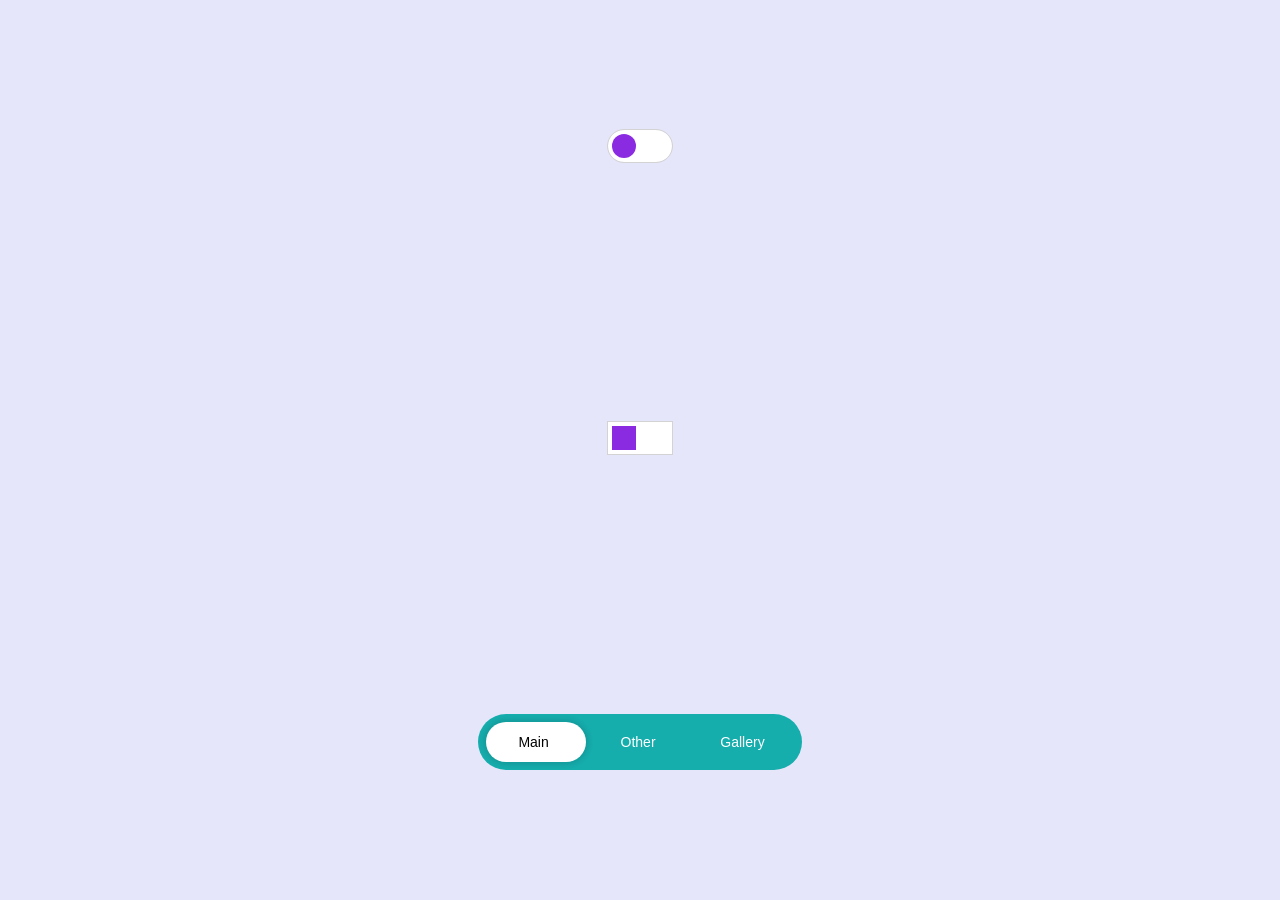
<file: ui/67a62e67e1378/index.htm>
<!DOCTYPE html>
<html lang="en">
<head>
    <meta charset="UTF-8">
    <meta name="viewport" content="width=device-width, initial-scale=1.0">
    <title>Document</title>
    <style>
        :root{
            --bg: lavender;
            --primary: blueviolet;
            --btn-bg: #fff;
        }

        *{
            box-sizing: border-box;
            margin: 0;
            padding: 0;
        }

        body{
            display: grid;
            place-items: center;
            min-height: 100vh;
            background-color: var(--bg);
            transition: .5s ease;
        }

        .btn{
            appearance: none;
            width: 64px;
            height: 32px;
            background-color: var(--btn-bg);
            border-radius: 20px;
            position: relative;
            padding: 4px;
            cursor: pointer;
            outline: 1px solid lightgray;
        }

        .btn::after{
            content: "";
            position: absolute;
            left: 4px;
            width: 24px;
            aspect-ratio: 1;
            background-color: var(--primary);
            border-radius: 50%;
            transition: .25s ease;
        }

        .btn:checked::after{
            left: 36px;
        }
        
        .btn:checked{
        }
        

        .square{
            border-radius: 0;
        }
        
        .square::after{
            border-radius: 0;
        }

        :root:has(.btn:checked){
            --bg: #555;
            --primary: #ccc;
            --btn-bg: #333;
        }

        a{
            text-decoration: none;
            color: inherit;
        }

        nav{
            background-color: rgb(22, 173, 173);
            padding: 8px;
            color: #fff;
            border-radius: 28px;
            font-family: Arial, Helvetica, sans-serif;
        }
        
        .nav-btn{
            font-size: 14px;
            display: inline-block;
            padding: 12px 0;
            width: 100px;
            text-align: center;
            border-radius: 24px;
            transition: .35s ease;
            position: relative;
            z-index: 1;
            cursor: pointer;
        }

        .indicator{
            position: absolute;
            width: 100px;
            height: 40px;
            border-radius: 28px;
            background-color: #fff;
            transform: translateX(0px);
            box-shadow: 0 0 5px 3px rgba(0,0,0,0.1);
            transition: .25s ease;
        }
        
        .nav-btn input{
            appearance: none;
        }
        
        .nav-btn:has(input:checked){
            color: #000;
        }       
        
        nav:has(#nav2:checked) .indicator{
            transform: translateX(104px);
        }       
        nav:has(#nav3:checked) .indicator{
            transform: translateX(208px);
        }       
    </style>
</head>
<body>
    <input type="checkbox" class="btn">
    
    <input type="checkbox" class="square btn">

    <nav>
        <div class="indicator"></div>
        <label for="nav1" class="nav-btn active">Main
            <input type="radio" name="active-btn" id="nav1" checked>
        </label>
        <label for="nav2" class="nav-btn">Other
            <input type="radio" name="active-btn" id="nav2">
        </label>
        <label for="nav3" class="nav-btn">Gallery
            <input type="radio" name="active-btn" id="nav3">
        </label>
    </nav>
</body>
</html>
</file>
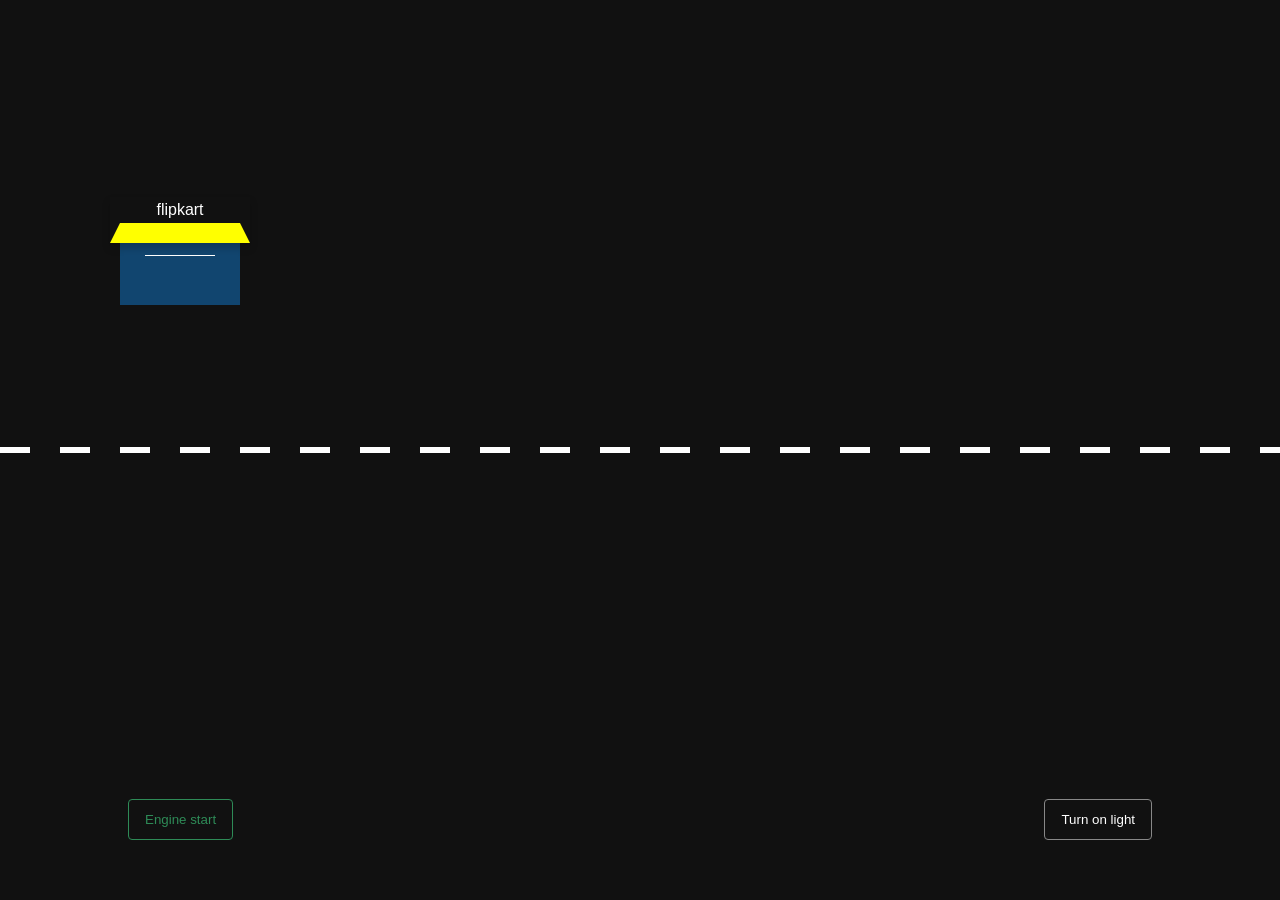
<file: ui/67a6377fd2258/index.htm>
<!DOCTYPE html>
<html lang="en">

<head>
    <meta charset="UTF-8">
    <meta name="viewport" content="width=device-width, initial-scale=1.0">
    <title>Truck animation</title>
    <link rel="stylesheet" href="style.css">
</head>

<body>
    <div class="track"></div>
    <div class="container3d">
        <div class="store">
            <div class="name">flipkart</div>
            <div class="door"></div>
            <div class="package"></div>
        </div>
    </div>
    <div class="truck">
        <div class="back"></div>
        <div class="join"></div>
        <div class="front">
            <div class="light l"></div>
            <div class="light r"></div>
        </div>
    </div>
    <div class="controls">
        <input type="checkbox" class="cb" id="engine">
        <!-- <input type="checkbox" class="cb" id="door"> -->
        <input type="checkbox" class="cb" id="light">
    </div>
</body>

</html>
</file>
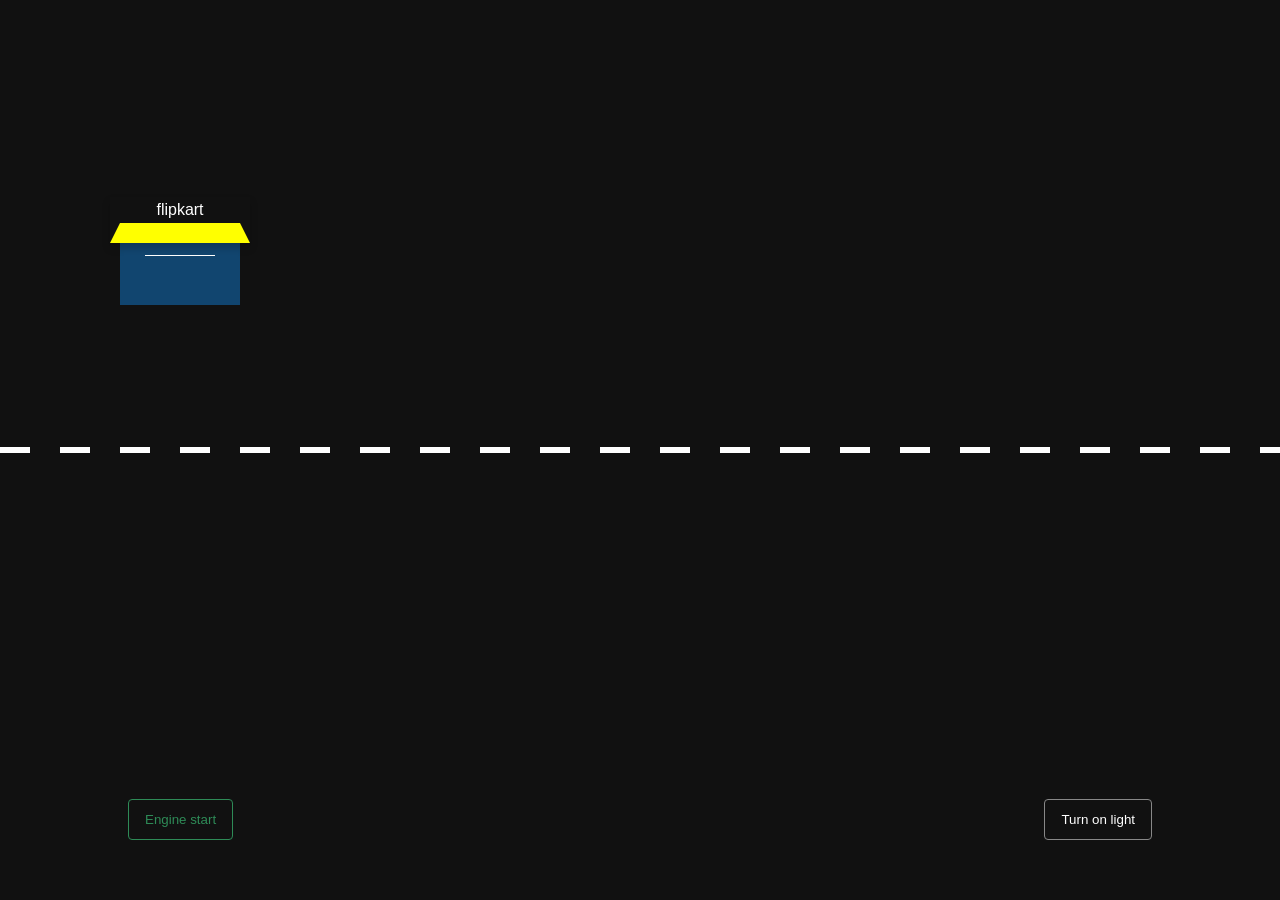
<file: ui/67a6377fd2258/index.html>
<!DOCTYPE html>
<html lang="en">

<head>
    <meta charset="UTF-8">
    <meta name="viewport" content="width=device-width, initial-scale=1.0">
    <title>Truck animation</title>
    <link rel="stylesheet" href="./style.css">
</head>

<body>
    <div class="track"></div>
    <div class="container3d">
        <div class="store">
            <div class="name">flipkart</div>
            <div class="door"></div>
            <div class="package"></div>
        </div>
    </div>
    <div class="truck">
        <div class="back"></div>
        <div class="join"></div>
        <div class="front">
            <div class="light l"></div>
            <div class="light r"></div>
        </div>
    </div>
    <div class="controls">
        <input type="checkbox" class="cb" id="engine">
        <!-- <input type="checkbox" class="cb" id="door"> -->
        <input type="checkbox" class="cb" id="light">
    </div>
</body>

</html>
</file>
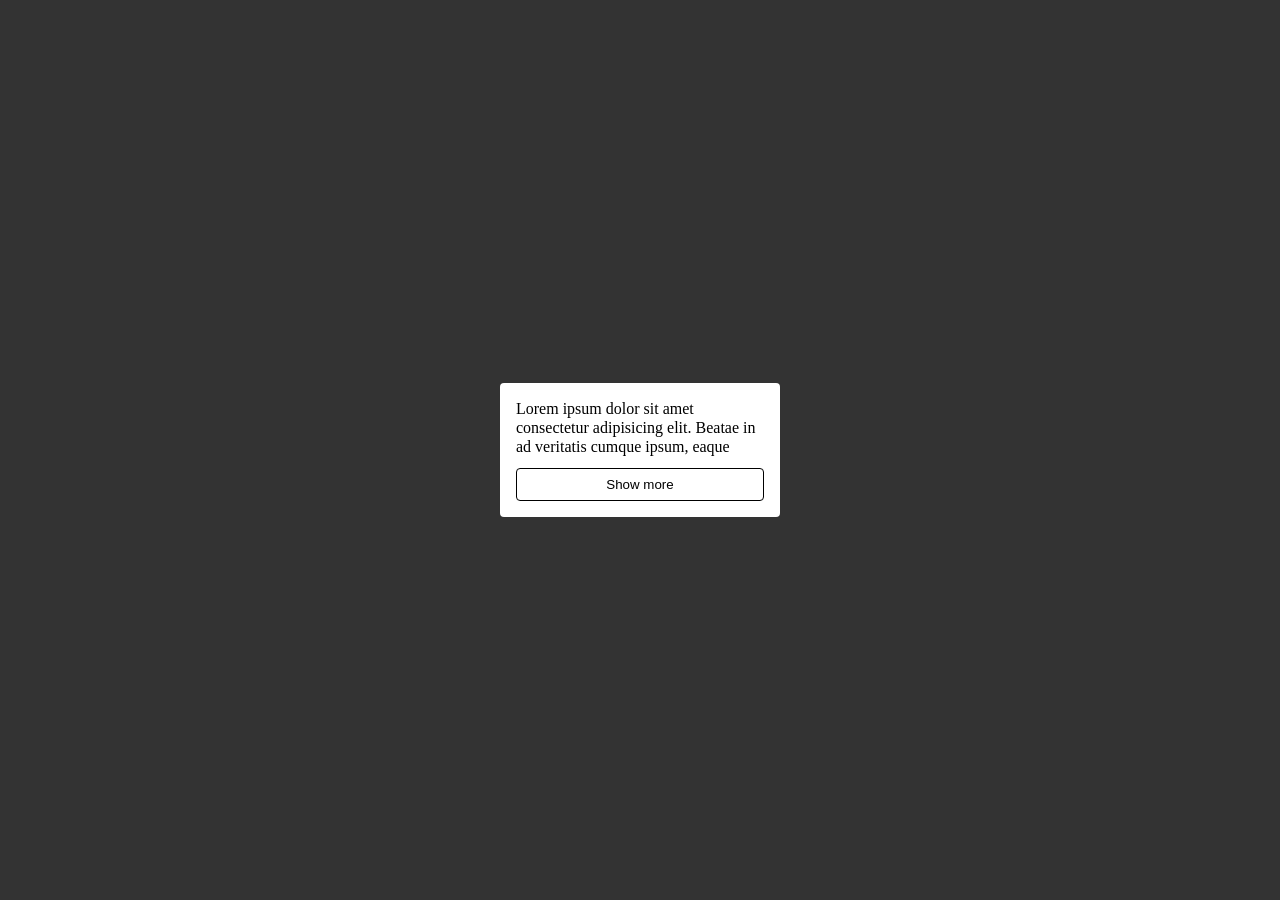
<file: ui/67a65a339df16/index.htm>
<!DOCTYPE html>
<html lang="en">
<head>
    <meta charset="UTF-8">
    <meta http-equiv="X-UA-Compatible" content="IE=edge">
    <meta name="viewport" content="width=device-width, initial-scale=1.0">
    <title>Document</title>
    <style>
        *{
            box-sizing: border-box;
            margin: 0;
            padding: 0;
        }
        body{
            background: #333;
            min-height: 100vh;
            display: grid;
            place-items: center;
        }

        .box{
            width: 280px;
            background: #fff;
            display: grid;
            place-items: center;
            padding: 16px;
            border-radius: 4px;
        }

        /* p{
            --max-lines: 3;
            overflow: hidden;
            display: -webkit-box;
            -webkit-box-orient: vertical;
            -webkit-line-clamp: var(--max-lines);
            margin-bottom: 12px;
        } */
        
        /* alternative */
        p{
            --max-lines: 3;
            overflow: hidden;
            --line-height: 1.2em;
            line-height: 1.2em;
            max-height: calc(var(--max-lines) * var(--line-height));
            margin-bottom: 12px;
            transition: 0.25s ease-in-out;
        }        
        
        .box:has(input:checked) p{
            /* display: block; */
            max-height: 200px; 
            /* or max-height: none */
        }

        input{
            appearance: none;
            border: 1px solid black;
            width: 100%;
            text-align: center;
            padding: 8px 0;
            border-radius: 4px;
            cursor: pointer;
            transition: 0.25s;
        }

        input:hover{
            background: #ccc;
        }

        input::before{
            content: "Show more";
        }

        input:checked:before{
            content: "Show less";
        }
    </style>
</head>
<body>
    <div class="box">
        <p>Lorem ipsum dolor sit amet consectetur adipisicing elit. Beatae in ad veritatis cumque ipsum, eaque harum? Nisi, quam ipsa enim dicta similique tempore? Laborum, quis minus. Quam tenetur blanditiis repellendus.</p>
        <input type="checkbox">
    </div>
</body>
</html>
</file>
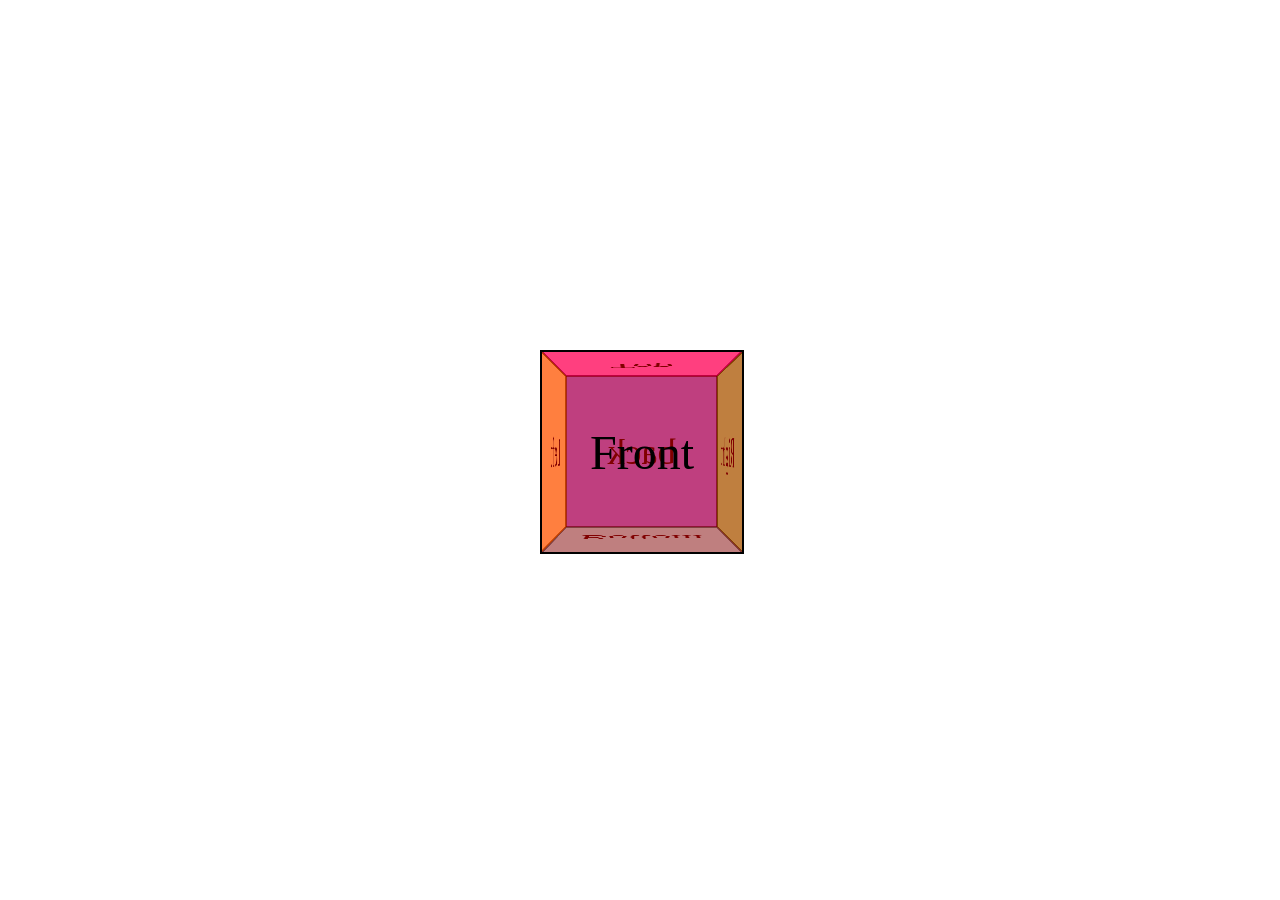
<file: ui/67a7b42944859/index.html>
<!DOCTYPE html>
<html lang="en">
  <head>
    <meta charset="UTF-8" />
    <meta
      name="viewport"
      content="width=
    , initial-scale=1.0"
    />
    <meta http-equiv="X-UA-Compatible" content="ie=edge" />
    <title>Document</title>
    <style>
      * {
        font-family: "Bahnschrift light";
      }
      #main {
        width: 200px;
        height: 200px;
        perspective: 600px;
        position: absolute;
        top: 50%;
        left: 50%;
        transform: translate(-50%, -50%);
      }

      #cubes {
        width: 100%;
        height: 100%;
        position: relative;
        transform-style: preserve-3d;
        transform: translateZ(-100px);
        animation: animate 6s linear infinite;
        transition: transform 1s;
      }

      .box {
        width: 200px;
        height: 200px;
        border: 2px solid black;
        display: flex;
        justify-content: center;
        align-items: center;
        font-size: 48px;
        position: absolute;
      }

      .front {
        background: rgba(255, 0, 0, 0.5);
        transform: rotateY(0deg) translateZ(100px);
      }
      .right {
        background: rgba(0, 255, 0, 0.5);
        transform: rotateY(90deg) translateZ(100px);
      }
      .back {
        background: rgba(0, 0, 255, 0.5);
        transform: rotateY(180deg) translateZ(100px);
      }
      .left {
        background: rgba(255, 255, 0, 0.5);
        transform: rotateY(-90deg) translateZ(100px);
      }
      .top {
        background: rgba(255, 0, 255, 0.5);
        transform: rotateX(90deg) translateZ(100px);
      }
      .bottom {
        background: rgba(0, 255, 255, 0.5);
        transform: rotateX(-90deg) translateZ(100px);
      }

      @keyframes animate {
        0% {
          transform: rotateY(0deg);
        }
        20% {
          transform: rotateY(-90deg);
        }
        40% {
          transform: rotateY(-180deg);
        }
        60% {
          transform: rotateY(-270deg);
        }
        80% {
          transform: rotateX(90deg);
        }
        100% {
          transform: rotateX(270deg);
        }
      }

      h1 {
        text-align: center;
        position: relative;
        top: 30px;
      }
    </style>
  </head>

  <body>
    <div id="main">
      <div id="cubes">
        <div class="box front">Front</div>
        <div class="box right">Right</div>
        <div class="box back">back</div>
        <div class="box left">Left</div>
        <div class="box top">Top</div>
        <div class="box bottom">Bottom</div>
      </div>
    </div>
  </body>
</html>
</file>
<file: ui/67a6377fd2258/style.css>
* {
    margin: 0;
    padding: 0;
    box-sizing: border-box;
    font-family: Arial, Helvetica, sans-serif;
}

body {
    min-height: 100vh;
    display: grid;
    place-items: center;
    background-color: #111;
    overflow: hidden;
}

.container3d {
    perspective: 600px;
    transform-style: preserve-3d;
    position: absolute;
    top: 25%;
    left: 120px;
}

.store {
    width: 120px;
    height: 80px;
    background-color: rgb(17, 69, 111);
    position: relative;
}

.store .name {
    position: absolute;
    top: -28px;
    left: -10px;
    width: 140px;
    text-align: center;
    color: white;
    padding: 4px;
    border-bottom: 20px solid yellow;
    border-left: 10px solid transparent;
    border-right: 10px solid transparent;
    box-shadow: 0 5px 8px rgba(0, 0, 0, .2);
}

.store .door {
    position: absolute;
    width: 70px;
    height: 50px;
    left: 25px;
    bottom: 0;
    border-top: 1px solid white;
    background-color: #111;
}

.store .door::after {
    content: "";
    position: absolute;
    width: 100%;
    height: 100%;
    right: 0;
    background-color: rgb(17, 69, 111);
    transition: 0.25s linear;
    z-index: 1;
}

.store:hover .door::after {
    width: 0;
}

body:has(#engine:checked) .store .door::after {
    animation: open-door 8s 1s linear infinite;
}

@keyframes open-door {
    0% {
        width: 100%;
    }

    5% {
        width: 0;
    }

    20% {
        width: 0;
    }

    25% {
        width: 100%;
    }
}

.package {
    position: absolute;
    width: 30px;
    height: 40px;
    left: 45px;
    bottom: 0px;
    background: linear-gradient(#fff, #fff) no-repeat center, linear-gradient(#fff, #fff) no-repeat center, rgb(198, 167, 110);
    background-size: 4px 100%, 100% 4px, cover;
    transition: transform 1s linear;
}

body:has(#engine:checked) .store .package {
    animation: move-package 8s 2s linear infinite forwards;
}


@keyframes move-package {
    0% {
        left: 45px;
        transform: translate(0, 0);
    }
    
    10% {
        bottom: -50%;
        transform: translate(0, 170%);
    }
    
    15% {
        bottom: -50%;
        transform: translate(50px, 170%);
        display: none;
    }
    100% {
        transform: translate(50px, 170%);
        display: none;
    }
}

.truck {
    height: 100px;
    display: flex;
    align-items: center;
    position: absolute;
    left: 0;
    transform: translateX(-100%);
    transition: transform 1s linear;
}

/* move car */
body:has(#engine:checked) .truck {
    animation: move-truck 8s 0.5s linear infinite;
}


@keyframes move-truck {
    0% {
        transform: translateX(0px);
    }

    10% {
        transform: translateX(230px);
    }
    
    45% {
        transform: translateX(230px);
    }

    100% {
        transform: translateX(1700px);
    }
}

.back {
    height: 100%;
    width: 200px;
    background-image: linear-gradient(white, rgb(152, 152, 152));
    border-radius: 8px;
    position: relative;
}

.back::before,
.back::after {
    content: "";
    position: absolute;
    width: 40px;
    height: 2px;
    background-color: white;
    top: 10px;
    left: 2px;
    transform-origin: 40px 0;
    transform: translateX(-41px) rotate(-90deg);
    z-index: -1;
    transition: .5s ease;
}

.back::after {
    left: 1px;
    top: unset;
    bottom: 10px;
    transform: translateX(-37px) rotate(90deg);
}

body:has(#engine:checked) .back::after {
    animation: open-car-door-r 8s 1s linear infinite;
}

body:has(#engine:checked) .back::before {
    animation: open-car-door-l 8s 1s linear infinite;
}

@keyframes open-car-door-r {
    0% {
        transform: translateX(-37px) rotate(90deg);
    }
    10% {
        transform: translateX(-37px) rotate(90deg);
    }
    15% {
        transform: translateX(-42px) rotate(-25deg);
    }
    25% {
        transform: translateX(-42px) rotate(-25deg);
    }
    30% {
        transform: translateX(-37px) rotate(90deg);
    }
    100% {
        transform: translateX(-37px) rotate(90deg);
    }
}

@keyframes open-car-door-l {
    0% {
        transform: translateX(-41px) rotate(-90deg);
    }
    10% {
        transform: translateX(-41px) rotate(-90deg);
    }
    15% {
        transform: translateX(-41px) rotate(25deg);
    }
    25% {
        transform: translateX(-41px) rotate(25deg);
    }
    30% {
        transform: translateX(-41px) rotate(-90deg);
    }
    100% {
        transform: translateX(-41px) rotate(-90deg);
    }
}

body:has(#door:checked) .back::before {
    transform: translateX(-42px) rotate(25deg);
}

body:has(#door:checked) .back::after {
    transform: translateX(-42px) rotate(-25deg);
}

.join {
    height: 50%;
    width: 6px;
    background-color: rgb(17, 69, 111);
}

.front {
    width: 70px;
    height: 90%;
    border-radius: 2px 6px 6px 2px;
    background-color: rgb(17, 69, 111);
    display: flex;
    position: relative;
}

.light {
    position: absolute;
    top: 8px;
    right: 0;
    width: 4px;
    height: 20px;
    border-radius: 2px;
    background-color: yellow;
}

.light::after {
    content: "";
    position: absolute;
    width: 0px;
    height: 50px;
    left: 8px;
    top: -15px;
    background-image: linear-gradient(90deg, rgba(255, 255, 0, 0.3), rgba(0, 0, 0, 0.1));
    clip-path: polygon(0 40%, 0 60%, 100% 100%, 100% 0);
    transition: width 0.04s ease-in;
}


body:has(#engine:checked) .light::after {
    animation: start 8s linear infinite forwards;
}

.light.r {
    top: unset;
    bottom: 8px;
}

body:has(#light:checked) .light::after {
    width: 80px;
}

.front::before {
    content: "";
    position: absolute;
    width: 30px;
    height: 60px;
    top: 50%;
    left: 50%;
    transform: translate(-50%, -50%);
    background: linear-gradient(25deg, #0000 0 20px, #888 20px 24px, #0000 24px 30px, #888 30px 34px, #0000 0) 0 -16px black;
    border-radius: 0 25px 25px 0;
}

.track {
    position: absolute;
    height: 6px;
    width: 1000%;
    background: repeating-linear-gradient(90deg, #fff 0 30px, #111 30px 60px);
    z-index: -5;
}

.controls {
    margin: 0 auto;
    width: 80%;
    position: absolute;
    bottom: 60px;
    display: flex;
    justify-content: space-between;
}

.cb {
    appearance: none;
    background-color: #111;
    cursor: pointer;
    border: 1px solid #888;
    color: white;
    border-radius: 4px;
    padding: 12px 16px;
    transition: 0.25s ease;
}

#engine {
    border-color: seagreen;
    color: seagreen;
}

#engine::after {
    content: "Engine start";
}

#engine:checked {
    border-color: tomato;
    color: tomato;
}

#engine:checked:after {
    content: "Engine stop";
}

#door::after {
    content: "Open door";
}

#door:checked:after {
    content: "Close door";
}

#door:hover {
    border-color: gray;
}

#door:checked {
    box-shadow: 0 0 48px 1px gray;
}

#light::after {
    content: "Turn on light";
}

#light:hover {
    border-color: rgb(248, 248, 142);
}

#light:checked {
    box-shadow: 0 0 48px 1px rgb(255, 255, 146, 0.7);
}

body:has(#engine:checked) #light {
    animation: startShadow 1s linear;
}

#light:checked::after {
    content: "Turn off light";
}

@keyframes start {
    1% {
        width: 80px;
    }

    1.5% {
        width: 0px;
    }

    2% {
        width: 80px;
    }

    2.5% {
        width: 0px;
    }

    3% {
        width: 80px;
    }

    100% {
        width: 80px;
    }
}

@keyframes startShadow {
    1% {
        box-shadow: 0 0 48px 1px rgb(255, 255, 146, 0.7);
    }

    5% {
        box-shadow: none;
    }

    10% {
        box-shadow: 0 0 48px 1px rgb(255, 255, 146, 0.7);
    }

    15% {
        box-shadow: none;
    }

    20% {
        box-shadow: 0 0 48px 1px rgb(255, 255, 146, 0.7);
    }

    99% {
        box-shadow: 0 0 48px 1px rgb(255, 255, 146, 0.7);
    }

    100% {
        box-shadow: none;
    }
}
</file>
